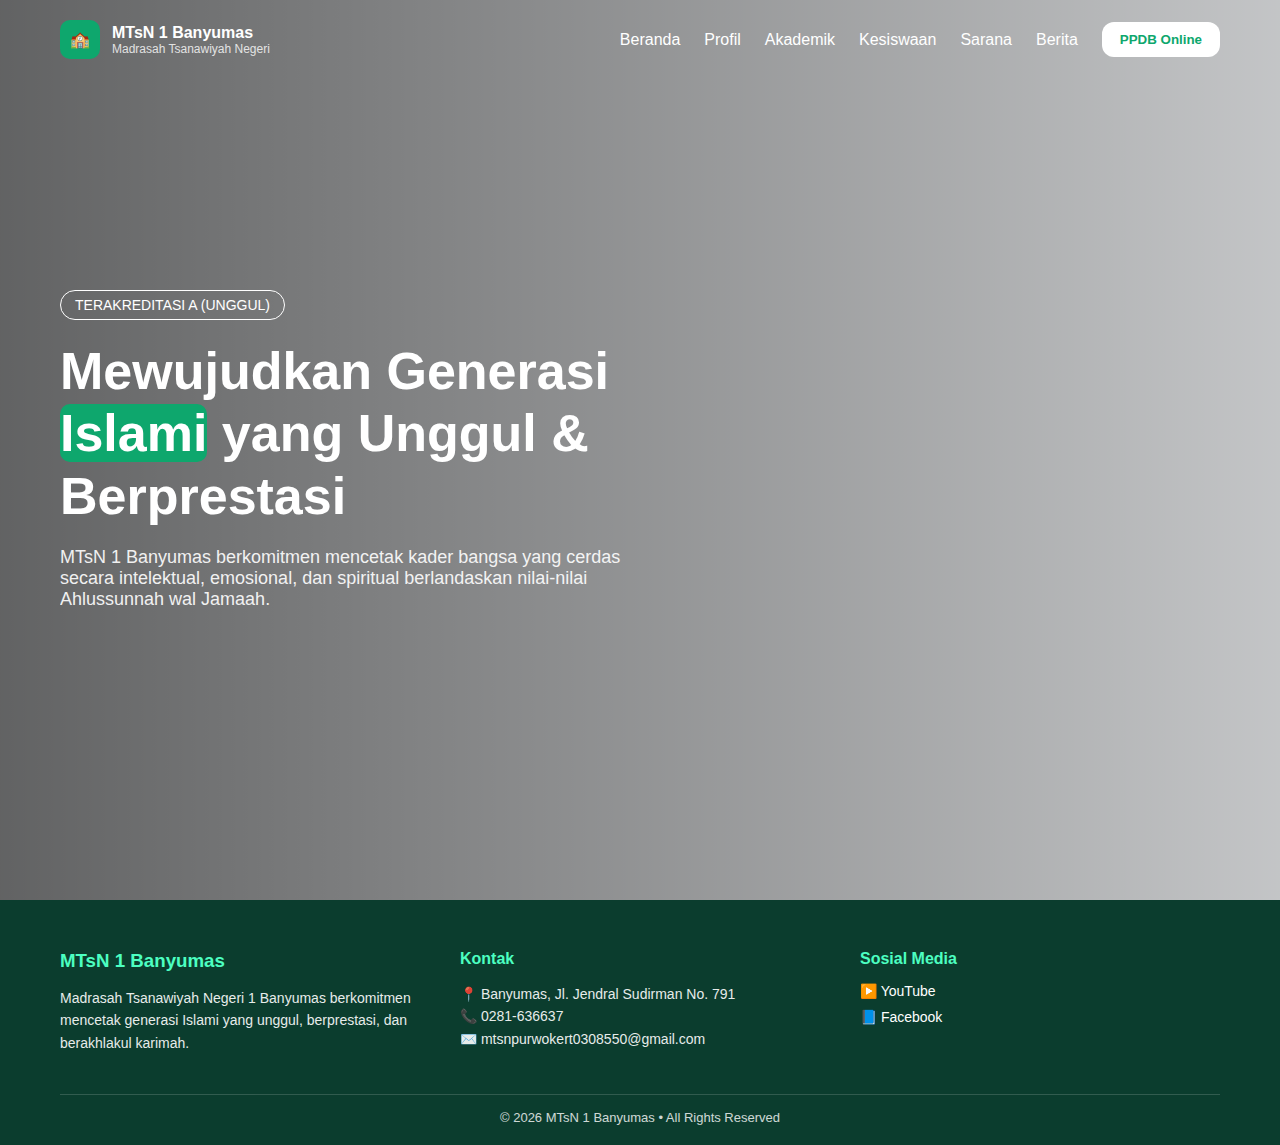
<file: index.html>
<!DOCTYPE html>
<html lang="id">
<head>
    <meta charset="UTF-8">
    <meta name="viewport" content="width=device-width, initial-scale=1.0">
    <title>MTsN 1 Banyumas</title>
    <link rel="stylesheet" href="style.css">
</head>
<body>

<!-- NAVBAR -->
<header class="navbar">
    <div class="logo">
        <span class="logo-box">🏫</span>
        <div>
            <strong>MTsN 1 Banyumas</strong>
            <small>Madrasah Tsanawiyah Negeri</small>
        </div>
    </div>

    <nav>
        <a href="/index.html">Beranda</a>
        <a href="/profil.html">Profil</a>
        <a href="/kesiswaan.html">Akademik</a>
        <a href="#">Kesiswaan</a>
        <a href="#">Sarana</a>
        <a href="#">Berita</a>
        <button class="ppdb">PPDB Online</button>
    </nav>
</header>

<!-- HERO -->
<section class="hero">
    <div class="overlay"></div>

    <div class="hero-content">
        <span class="badge">TERAKREDITASI A (UNGGUL)</span>

        <h1>
            Mewujudkan Generasi
            <span class="highlight">Islami</span>
            yang Unggul & Berprestasi
        </h1>

        <p>
            MTsN 1 Banyumas berkomitmen mencetak kader bangsa
            yang cerdas secara intelektual, emosional, dan spiritual
            berlandaskan nilai-nilai Ahlussunnah wal Jamaah.
        </p>
    </div>
</section>

<!-- FOOTER -->
<footer class="footer">
    <div class="footer-container">

        <div class="footer-about">
            <h3>MTsN 1 Banyumas</h3>
            <p>
                Madrasah Tsanawiyah Negeri 1 Banyumas berkomitmen mencetak
                generasi Islami yang unggul, berprestasi, dan berakhlakul karimah.
            </p>
        </div>

        <div class="footer-contact">
            <h4>Kontak</h4>
            <p>📍 Banyumas, Jl. Jendral Sudirman No. 791</p>
            <p>📞 0281-636637</p>
            <p>✉️ mtsnpurwokert0308550@gmail.com</p>
        </div>

        <div class="footer-social">
            <h4>Sosial Media</h4>
            <a href="https://www.youtube.com/@officialmtsn1banyumas" target="_blank">▶️ YouTube</a>
            <a href="https://www.facebook.com/mts" target="_blank">📘 Facebook</a>
        </div>

    </div>

    <div class="footer-bottom">
        © 2026 MTsN 1 Banyumas • All Rights Reserved
    </div>
</footer>

</body>
</html>
</file>
<file: style.css>
* {
    margin: 0;
    padding: 0;
    box-sizing: border-box;
    font-family: "Segoe UI", sans-serif;
}

body {
    background: #f4f6f8;
}

/* NAVBAR */
.navbar {
    position: absolute;
    top: 0;
    width: 100%;
    padding: 20px 60px;
    display: flex;
    justify-content: space-between;
    align-items: center;
    color: white;
    z-index: 10;
}

.logo {
    display: flex;
    align-items: center;
    gap: 12px;
}

.logo-box {
    background: #0ea76d;
    padding: 10px;
    border-radius: 10px;
}

.logo small {
    display: block;
    font-size: 12px;
    opacity: 0.8;
}

nav {
    display: flex;
    gap: 24px;
    align-items: center;
}

nav a {
    color: white;
    text-decoration: none;
    font-weight: 500;
}

.ppdb {
    background: white;
    color: #0ea76d;
    border: none;
    padding: 10px 18px;
    border-radius: 12px;
    font-weight: bold;
    cursor: pointer;
}

/* HERO */
.hero {
    height: 100vh;
    background: url("https://images.unsplash.com/photo-1600047509358-9dc75507daeb") center/cover no-repeat;
    position: relative;
    display: flex;
    align-items: center;
}

.overlay {
    position: absolute;
    inset: 0;
    background: linear-gradient(
        to right,
        rgba(0,0,0,0.6),
        rgba(0,0,0,0.2)
    );
}

.hero-content {
    position: relative;
    color: white;
    max-width: 700px;
    padding: 0 60px;
}

.badge {
    display: inline-block;
    border: 1px solid #fff;
    padding: 6px 14px;
    border-radius: 20px;
    margin-bottom: 20px;
    font-size: 14px;
}

.hero h1 {
    font-size: 52px;
    line-height: 1.2;
    margin-bottom: 20px;
}

.highlight {
    background: #0ea76d;
    padding: px 14px;
    border-radius: 10px;
}

.hero p {
    font-size: 18px;
    opacity: 0.9;
}


/* FOOTER */
.footer {
    background: #0b3d2e;
    color: #fff;
    padding: 50px 60px 20px;
}

.footer-container {
    display: grid;
    grid-template-columns: repeat(3, 1fr);
    gap: 40px;
}

.footer h3,
.footer h4 {
    margin-bottom: 15px;
    color: #4cffc1;
}

.footer p {
    font-size: 14px;
    line-height: 1.6;
    opacity: 0.9;
}

.footer-social a {
    display: block;
    color: #fff;
    text-decoration: none;
    margin-bottom: 10px;
    font-size: 14px;
}

.footer-social a:hover {
    color: #4cffc1;
}

.footer-bottom {
    margin-top: 40px;
    border-top: 1px solid rgba(255,255,255,0.2);
    padding-top: 15px;
    text-align: center;
    font-size: 13px;
    opacity: 0.8;
}

/* MOBILE */
@media (max-width: 768px) {

    /* NAVBAR */
    .navbar {
        padding: 15px 20px;
    }

    nav {
        display: none;
    }

    /* HERO */
    .hero {
        height: auto;
        min-height: 100vh;
        padding: 80px 0;
    }

    .hero h1 {
        font-size: 32px;
    }

    .hero p {
        font-size: 16px;
    }

    /* FOOTER */
    .footer {
        padding: 40px 20px 20px;
    }

    .footer-container {
        grid-template-columns: 1fr;
        gap: 30px;
    }
}

.hero-profil {
    background: url("https://images.unsplash.com/photo-1600047509358-9dc75507daeb") center/cover no-repeat;
}

/* PROFIL */
.profil-container {
    display: grid;
    grid-template-columns: 250px 1fr;
    gap: 40px;
    padding: 60px;
    background: #fff;
}

.profil-menu {
    position: sticky;
    top: 100px;
    display: flex;
    flex-direction: column;
    gap: 12px;
}

.profil-menu a {
    text-decoration: none;
    padding: 12px;
    border-radius: 10px;
    color: #0b3d2e;
    background: #f1f5f3;
    font-weight: 500;
}

.profil-menu a:hover {
    background: #0ea76d;
    color: white;
}

.profil-content section {
    margin-bottom: 60px;
}

.profil-content h2 {
    color: #0ea76d;
    margin-bottom: 15px;
}

.profil-content img {
    width: 100%;
    max-width: 600px;
}

.profil-content iframe {
    width: 100%;
    height: 300px;
    border: none;
    border-radius: 12px;
}

/* KESISWAAN */
.kesiswaan-container {
    padding: 60px;
    background: #f5f7f6;
}

.kesiswaan-menu {
    display: flex;
    gap: 15px;
    margin-bottom: 40px;
    flex-wrap: wrap;
}

.kesiswaan-menu a {
    background: white;
    padding: 12px 18px;
    border-radius: 12px;
    text-decoration: none;
    color: #0b3d2e;
    font-weight: 500;
}

.kesiswaan-menu a:hover {
    background: #0ea76d;
    color: white;
}

.kesiswaan-content {
    display: grid;
    gap: 40px;
}

.card {
    display: grid;
    grid-template-columns: 300px 1fr;
    background: white;
    border-radius: 16px;
    overflow: hidden;
    box-shadow: 0 10px 30px rgba(0,0,0,0.08);
}

.card img {
    width: 100%;
    height: 100%;
    object-fit: cover;
}

.card div {
    padding: 30px;
}

.card h2 {
    color: #0ea76d;
    margin-bottom: 10px;
}

/* MOBILE */
@media (max-width: 768px) {

    .kesiswaan-container {
        padding: 30px 20px;
    }

    .card {
        grid-template-columns: 1fr;
    }

    .card img {
        height: 220px;
    }
}
</file>
